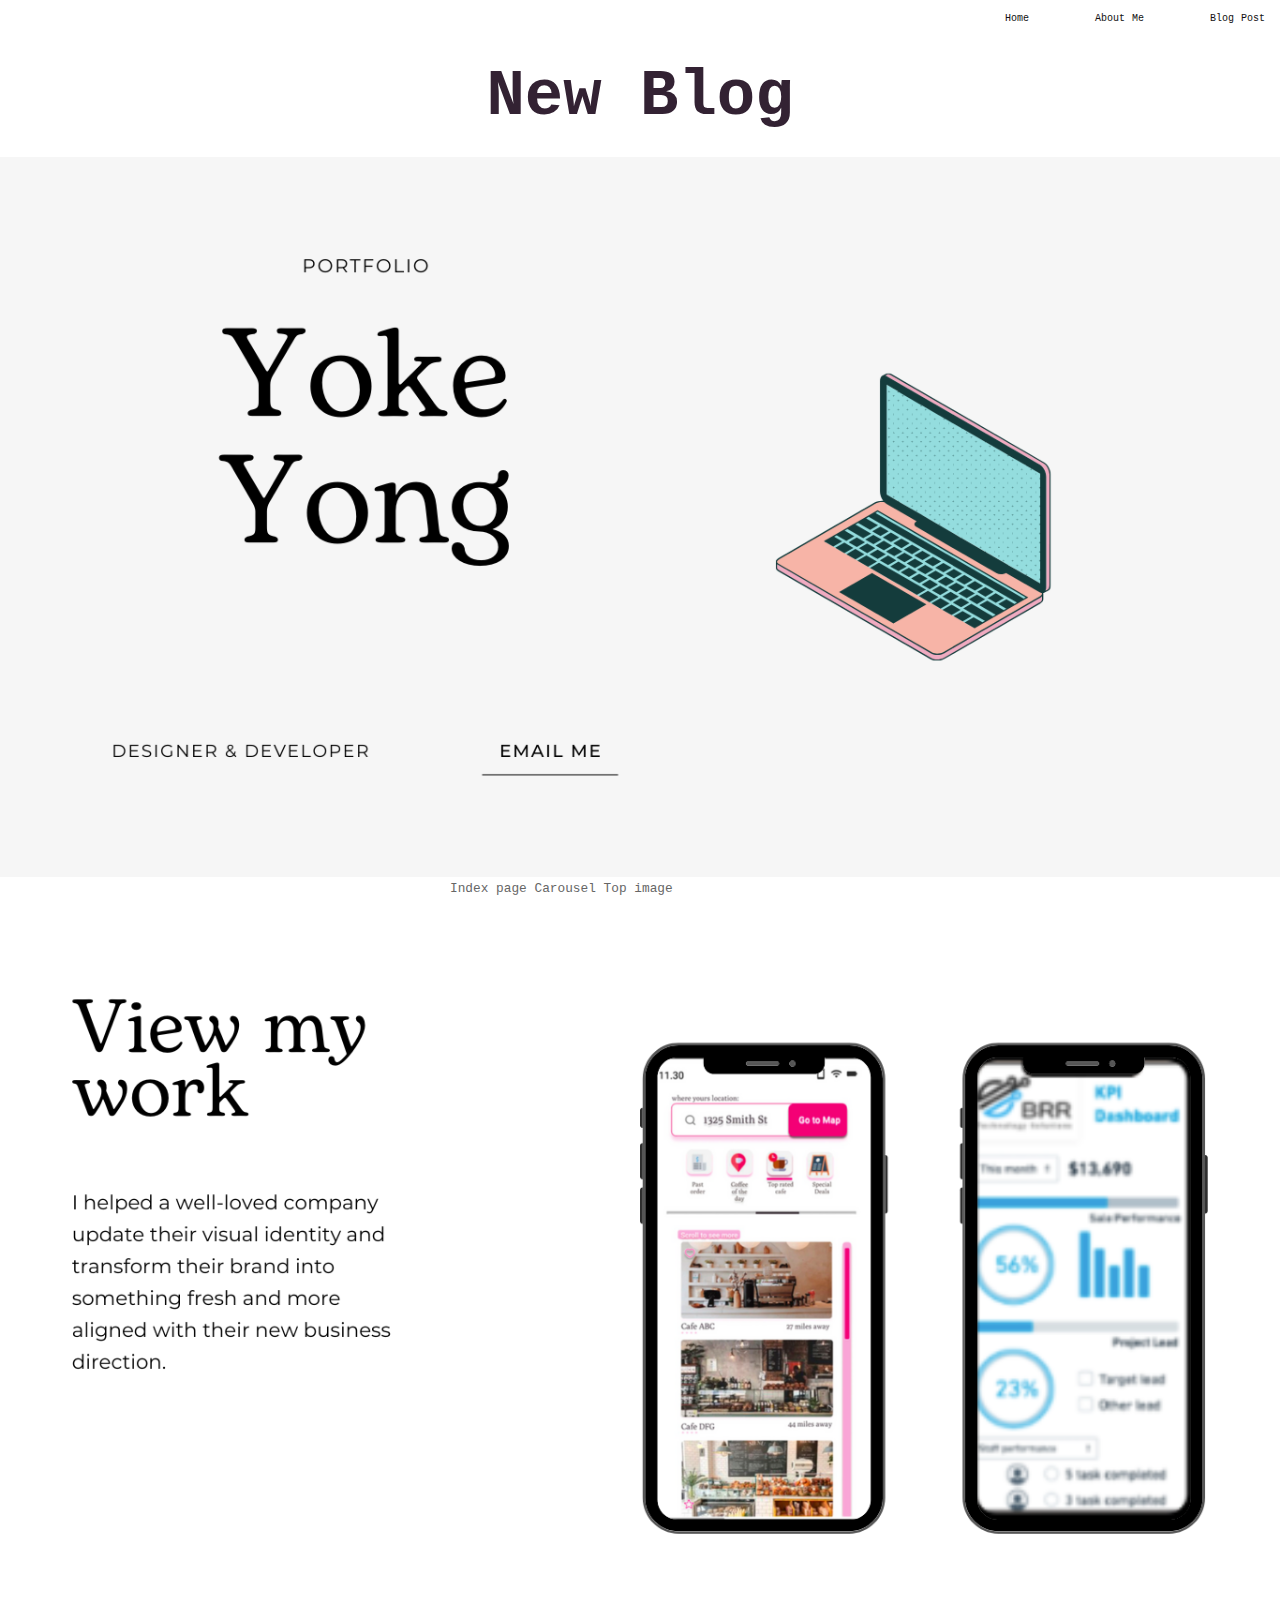
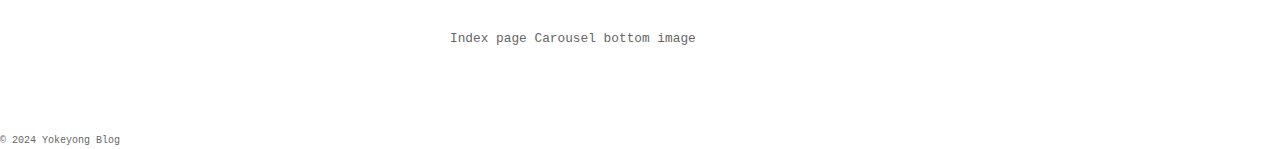
<file: index.html>
<!DOCTYPE html>
<html lang="en">

<head>
    <meta charset="UTF-8">
    <meta name="viewport" content="width=device-width, initial-scale=1.0">
    <title>My Web Portfolio</title>
    <link rel="stylesheet" href="css/main.css">
    

<body>
    <div class="directory-bar">
        <ul>
            <li><a href="index.html">Home</a></li>
            <li><a href="pages/about-me.html">About Me</a></li>
            <li><a href="pages/blog-post.html">Blog Post</a></li>

        </ul>

    </div>

    <header>
        <h1>New Blog</h1>
    </header>

    <div class="card1">
        <a href="pages/about-me.html">
            <img class="top-image" src="images/Yoke Yong.png" alt="image with a laptop">
            
        </a>
        <figcaption>Index page Carousel Top image</figcaption>

     


    </div>


    <div class="card3">
        <div class="bottom-image">
            <img src="images/viewmywork.png" alt="Placeholder Image">
            <figcaption>Index page Carousel bottom image</figcaption>
        </div><br><br><br><br>


    <footer>
        <p>&copy; 2024 Yokeyong Blog</p>
        
    </footer>
</body>

</html>
</file>
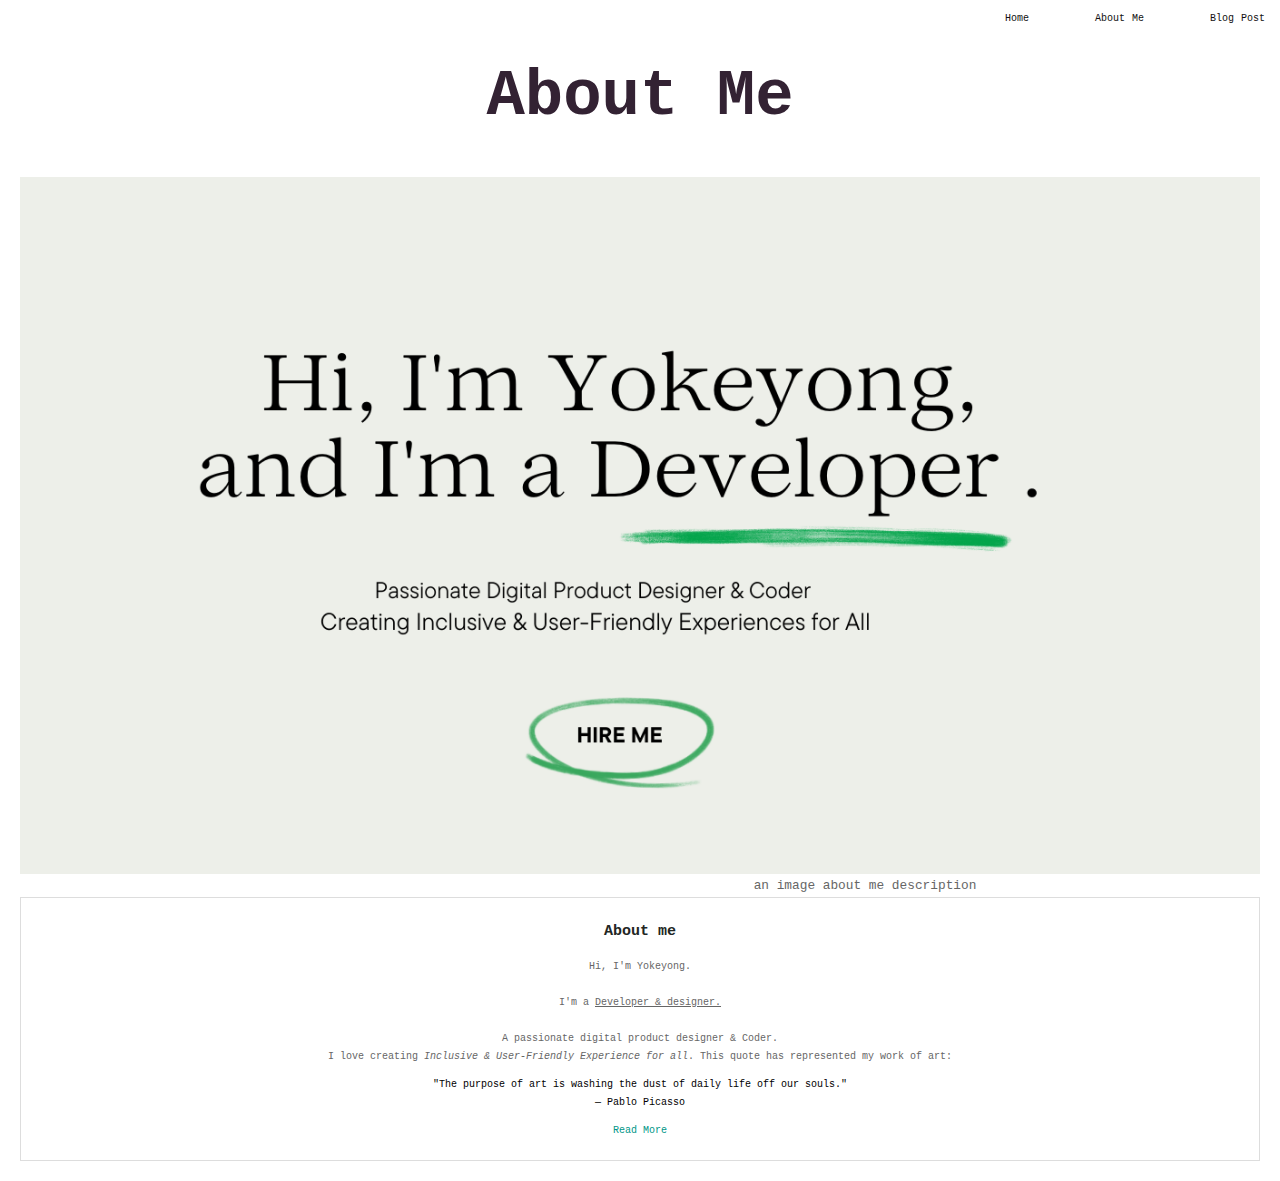
<file: pages/about-me.html>
<!DOCTYPE html>
<html lang="en">

<head>
    <meta charset="UTF-8">
    <meta name="viewport" content="width=device-width, initial-scale=1.0">
    <title>My Web portfolio</title>
    <link rel="stylesheet" href="/css/main.css">
    
</head>

    


<body>
    <div class="directory-bar">
        <ul>
            <li><a href="../index.html">Home</a></li>
            <li><a href="about-me.html">About Me</a></li>
            <li><a href="blog-post.html">Blog Post</a></li>

        </ul>

    </div>

    <header>
        <h1>About Me</h1>
    </header>
    
    <div class="container2">
       
            <div class="top-image">
                <img src="/images/Aboutme.png" alt="Image 1">
            

            </div><figcaption>an image about me description</figcaption>
            <div class="card-aboutme">
                <!-- Content of the card -->
                <h2>About me</h2>
                <p>Hi, I'm <b>Yokeyong.</b><br><br> I'm a <u>Developer & designer.</u><br><br>
                   A passionate<strong> digital product designer & Coder</strong>.<br>
                   I love creating <em><strong>Inclusive</strong> & <strong> User-Friendly</strong>  Experience for all</em>. This quote has represented my work of art:
                </p>
                <blockquote>
                    "The purpose of art is washing the dust of daily life off our souls."
                    <footer>
                      — Pablo Picasso
                    </footer>
                  </blockquote>
                <a href="#" class="read-more-button2">Read More</a>
            </div>
        </div>
    </div>
</file>
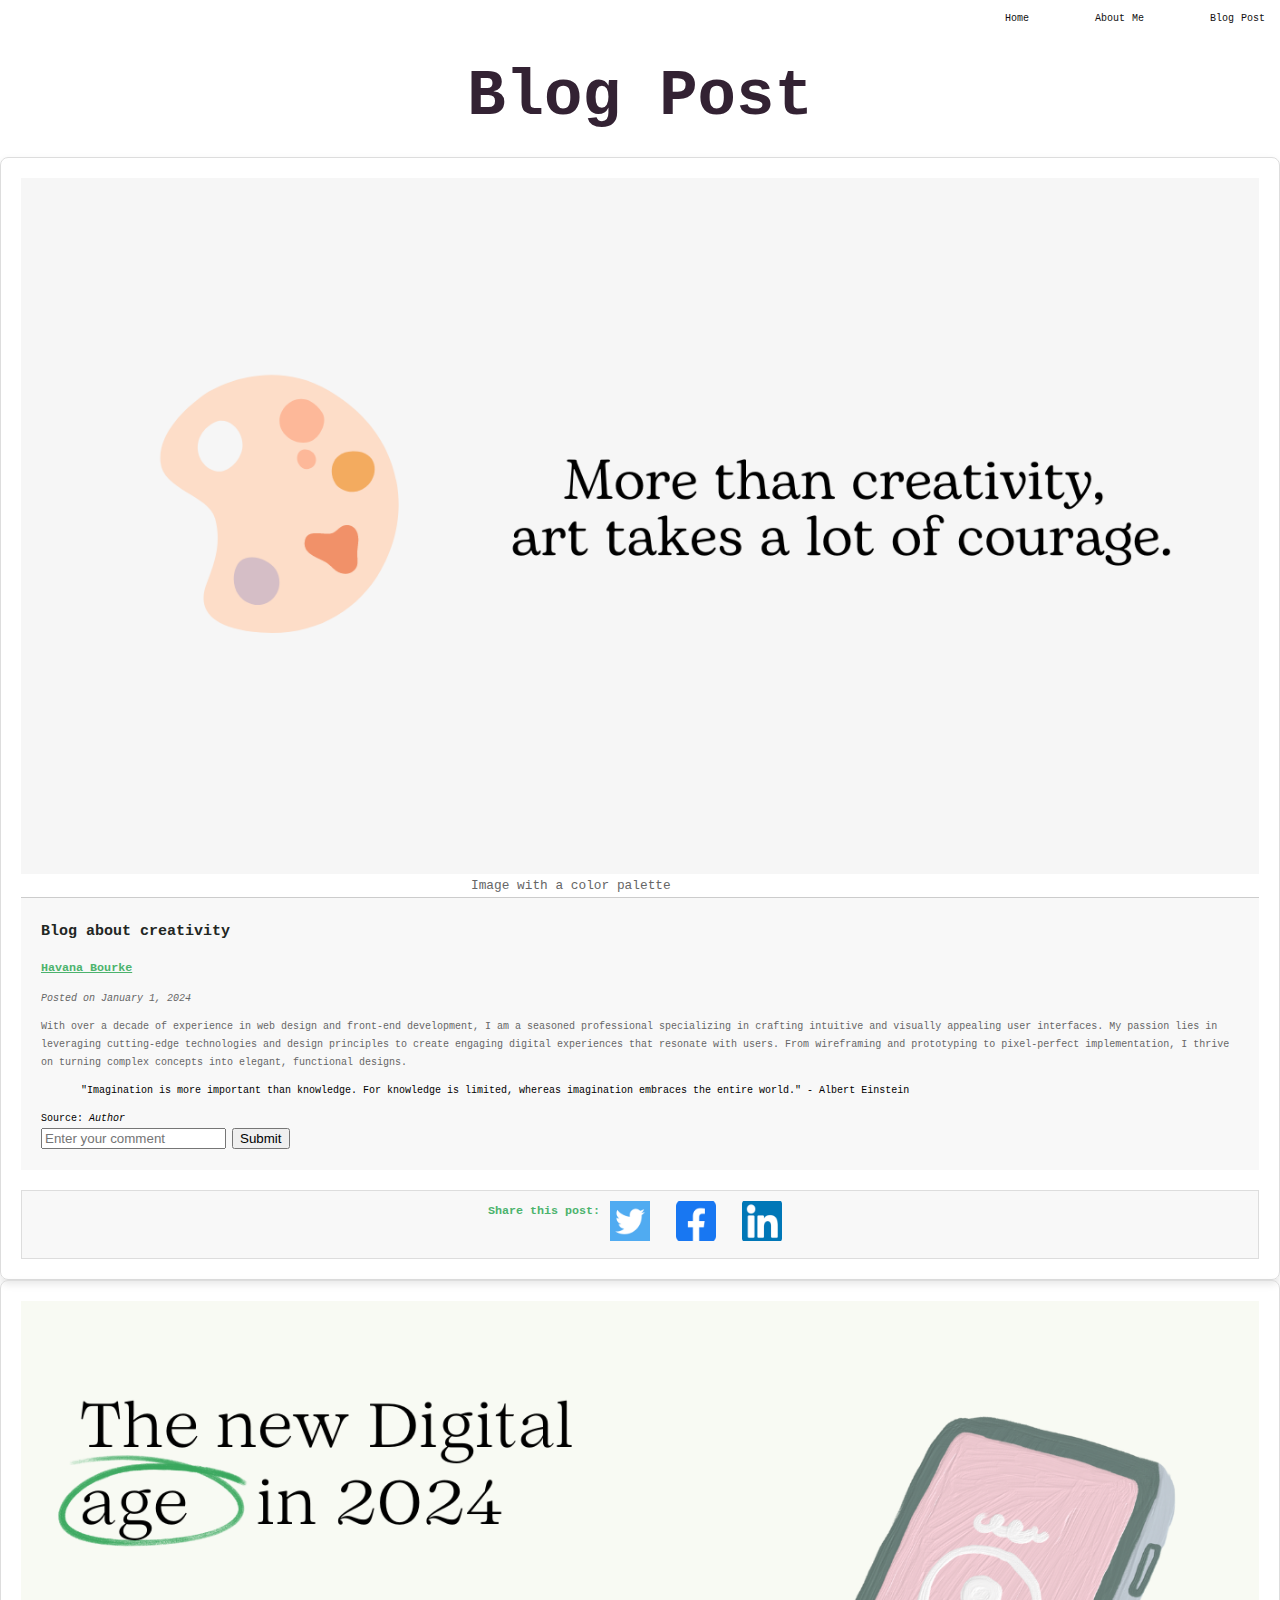
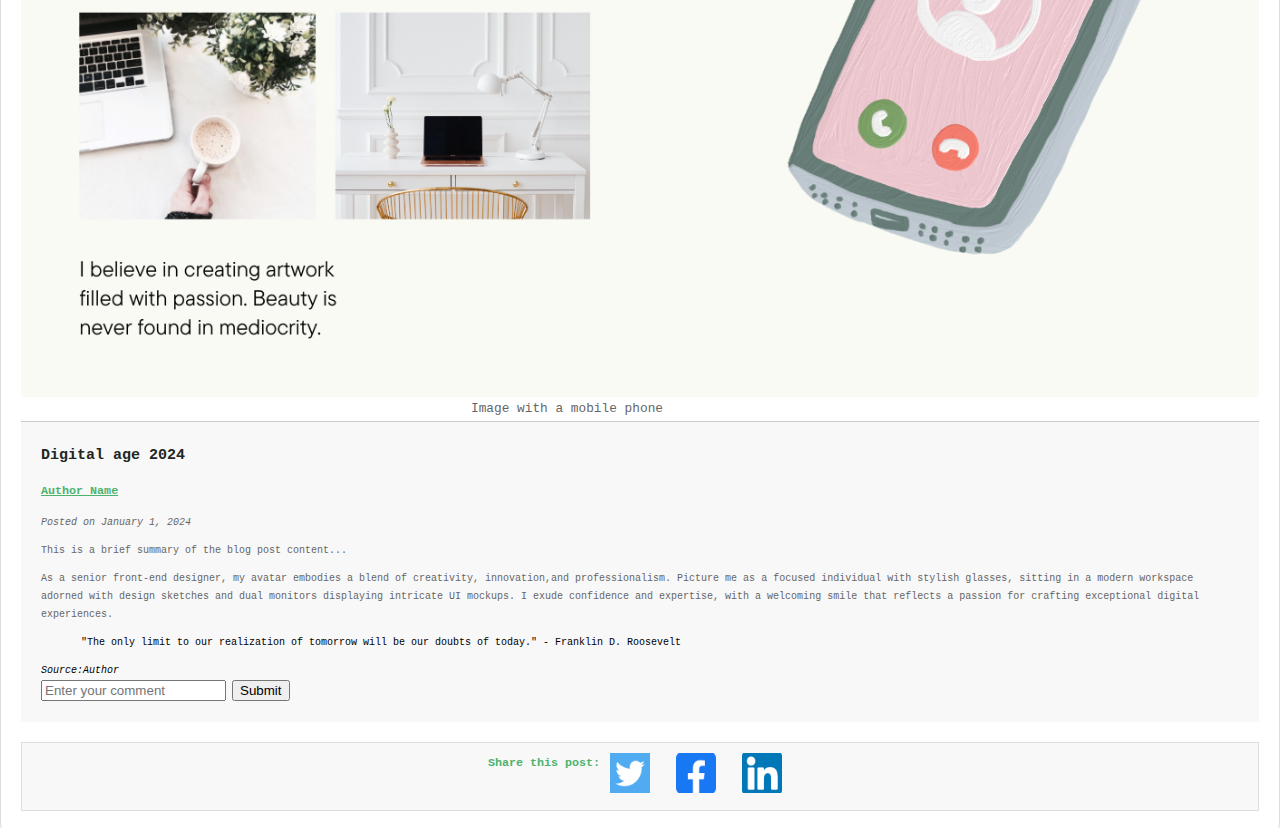
<file: pages/blog-post.html>
<!DOCTYPE html>
<html lang="en">

<head>
    <meta charset="UTF-8">
    <meta name="viewport" content="width=device-width, initial-scale=1.0">
    <title>My Web portfolio</title>
    <link rel="stylesheet" href="/css/main.css">
 </head>

<body>
    <div class="directory-bar">
        <ul>
            <li><a href="../index.html">Home</a></li>
            <li><a href="about-me.html">About Me</a></li>
            <li><a href="blog-post.html">Blog Post</a></li>

        </ul>

    </div>

    <header>
        <h1>Blog Post</h1>
    </header>

    <div class="card-container">
        <!-- First card -->
    <div class="card">
        <!-- Content of the first card -->
        <img src="/images/Blog post.png" alt="Blog Image">
        <figcaption>Image with a color palette</figcaption>
        <div class="content">
            <h2 class="post-title"><b>Blog about creativity</b></h2>
            <h3 class="post-author"><u>Havana Bourke</u></h3>
            <p class="post-date"><i>Posted on January 1, 2024</i></p>
            
            <p class="post-shortbio">With over a decade of experience in web design and front-end development, I am
                a
                seasoned professional <b>specializing in crafting intuitive and visually appealing user interfaces</b>. My
                passion lies in leveraging cutting-edge technologies and design principles to create engaging
                digital experiences that resonate with users. From wireframing and prototyping to pixel-perfect
                implementation, I thrive on turning complex concepts into <b>elegant, functional</b> designs.</p>
            
            
            <blockquote>
                "Imagination is more important than knowledge. For knowledge is limited, whereas imagination embraces the entire
                world." - Albert Einstein
            </blockquote>
            <footer>Source: <cite>Author</cite></footer>
            
            <input type="text" placeholder="Enter your comment" class="comment-input">
            <button class="submit-comment">Submit</button>
            </div>

        <div class="social-sharing">
            <h3>Share this post:</h3>
            <div class="social-icons">
                <a href="https://twitter.com/share?url=YOUR_POST_URL_HERE" target="_blank" rel="noopener noreferrer">
                    <img src="/images/twiiter icon.png" alt="Twitter Icon">
                </a>
                <a href="https://www.facebook.com/sharer/sharer.php?u=YOUR_POST_URL_HERE" target="_blank"
                    rel="noopener noreferrer">
                    <img src="/images/facebook icon.png" alt="Facebook Icon">
                </a>
                <a href="https://www.linkedin.com/shareArticle?url=YOUR_POST_URL_HERE" target="_blank"
                    rel="noopener noreferrer">
                    <img src="/images/linkedin icon.png" alt="LinkedIn Icon">
                </a>
            </div>
        </div>
    </div>

    <div class="card2">
        <img src="/images/Blog-post2.png" alt="Blog Image 2">
        <figcaption>Image with a mobile phone</figcaption>

        <div class="content">
            <h2 class="post-title"><b>Digital age 2024</b></h2>
            <h3 class="post-author"><u>Author Name</u></h3>
            <p class="post-date"><i>Posted on January 1, 2024</i></p>
            <p class="post-excerpt">This is a brief summary of the blog post content...</p>
            <p class="post-avatar">As a senior front-end designer, my avatar embodies a blend of <b>creativity,
                innovation,and professionalism</b>. Picture me as a focused individual with stylish glasses, sitting in a modern
                workspace adorned with design sketches and dual monitors displaying intricate UI mockups. I exude
                confidence and expertise, with a welcoming smile that reflects a passion for crafting <b>exceptional
                </b>digital experiences.</p>
    
            <blockquote>
                "The only limit to our realization of tomorrow will be our doubts of today." - Franklin D. Roosevelt
            </blockquote>
            <footer><em>Source:</em><cite>Author</cite></footer>
    
            <input type="text" placeholder="Enter your comment" class="comment-input">
            <button class="submit-comment">Submit</button>
        </div>
        <div class="social-sharing">
            <h3>Share this post:</h3>
            <div class="social-icons">
                <a href="https://twitter.com/share?url=YOUR_POST_URL_HERE" target="_blank" rel="noopener noreferrer">
                    <img src="/images/twiiter icon.png" alt="Twitter Icon">
                </a>
                <a href="https://www.facebook.com/sharer/sharer.php?u=YOUR_POST_URL_HERE" target="_blank"
                    rel="noopener noreferrer">
                    <img src="/images/facebook icon.png" alt="Facebook Icon">
                </a>
                <a href="https://www.linkedin.com/shareArticle?url=YOUR_POST_URL_HERE" target="_blank"
                    rel="noopener noreferrer">
                    <img src="/images/linkedin icon.png" alt="LinkedIn Icon">
                </a>
            </div>
        </div>
    </div>
</file>
<file: css/main.css>
/* main.css */

@import url('fonts/layout.css');
@import url('fonts/typography.css');
@import url('index.css');
@import url('aboutme.css');
@import url('blog-post.css');



/* Other global styles */
/* need to add one more set of grid style & each picture need to have a reference and text */
</file>
